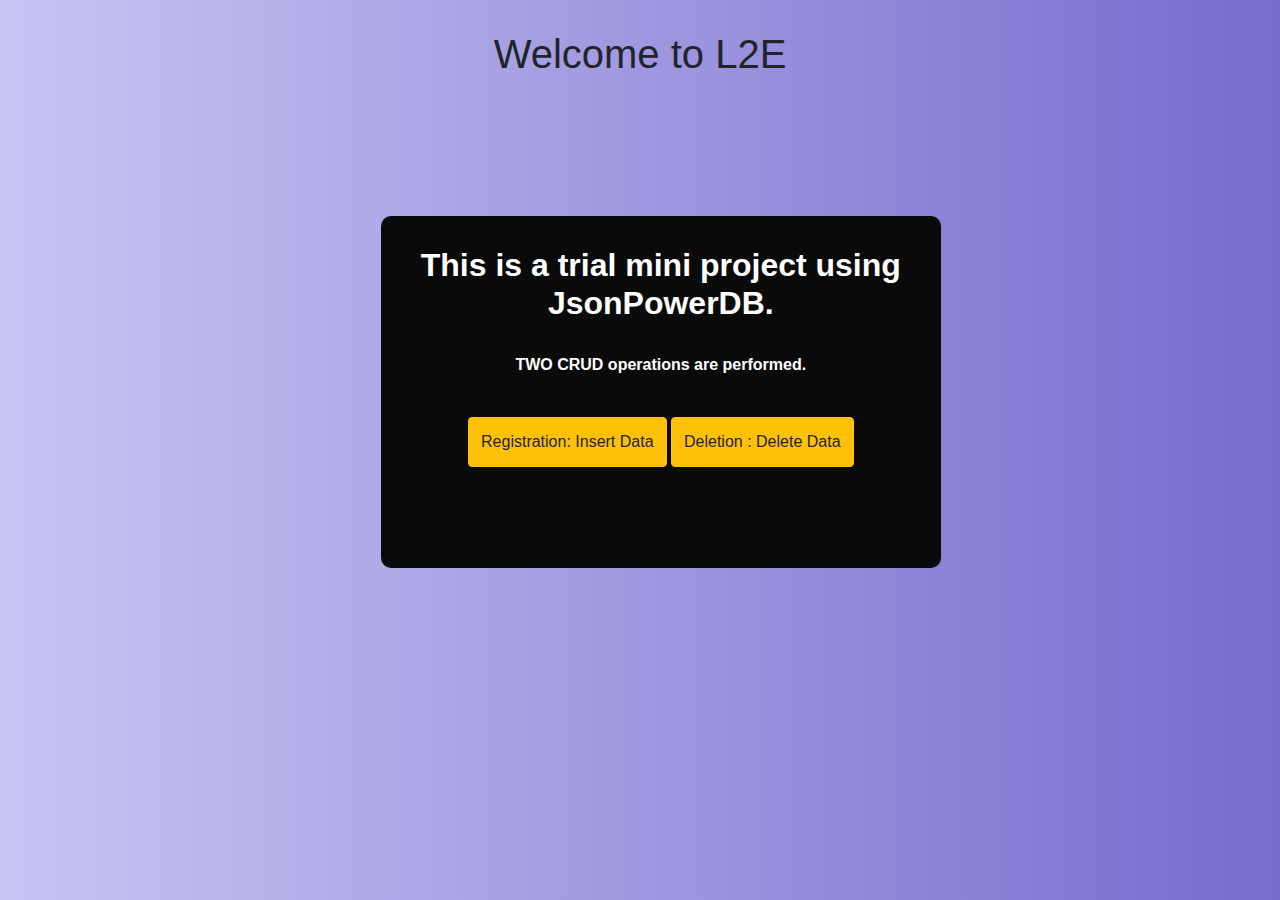
<file: index.html>
<!DOCTYPE html>
<html>

<head>
    <title>L2E Mini Project</title>
    <meta charset="UTF-8">
    <meta name="viewport" content="width=device-width, initial-scale=1.0">
    <link rel="stylesheet" href="style.css">
    <link rel="stylesheet" href="https://cdn.jsdelivr.net/npm/bootstrap@4.6.1/dist/css/bootstrap.min.css">

    <!-- jQuery library -->
    <script src="https://cdn.jsdelivr.net/npm/jquery@3.6.1/dist/jquery.slim.min.js"></script>
    <!-- Latest compiled JavaScript -->
    <script src="https://cdn.jsdelivr.net/npm/bootstrap@4.6.2/dist/js/bootstrap.bundle.min.js"></script>

    <script src="https://ajax.googleapis.com/ajax/libs/jquery/3.5.1/jquery.min.js"></script>
    <!-- login2explore javascript library cdn -->
    <script src="http://login2explore.com/jpdb/resources/js/0.0.3/jpdb-commons.js"></script>

</head>

<body>
    <center>
        <h1 id="mainHeading">Welcome to L2E</h1>
    </center>
    <div id="container">
        <center>
            <h2 class="subHeading">This is a trial mini project using JsonPowerDB.</h2>
            <p class="subHeading">TWO CRUD operations are performed.</p><br>
            <button class="btn btn-warning" onclick="register()">Registration: Insert Data</button>
           <button class="btn btn-warning" data-toggle="modal" data-target="#myModal">Deletion : Delete Data</button>
        </center>
    </div>

    <!-- The Modal -->
    <div class="modal" id="myModal">
        <div class="modal-dialog">
            <div class="modal-content">

                <!-- Modal Header -->
                <div class="modal-header">
                    <h4 class="modal-title">Delete Employee</h4>
                    <button type="button" class="close" data-dismiss="modal">&times;</button>
                </div>

                <!-- Modal body -->
                <div class="modal-body">
                    <table class="table">
                        <tr>
                            <th>Enter Employee Id</th>
                            <th><input type="text"  id="Emp_id"></th>
                        </tr>
                    </table>
                </div>

                <!-- Modal footer -->
                <div class="modal-footer">
                    <button type="button" class="btn btn-danger" onclick="delete_data()" data-dismiss="modal">Delete</button>
                    <button type="button" class="btn btn-danger" data-dismiss="modal">Close</button>
                </div>

            </div>
        </div>
    </div>

    <script>
        function register() {
            window.location = 'registration.html';
        }
        function show_data() {
            window.location = 'show.html';
        }
        function update_data() {
            window.location = 'update.html';
        }
        function delete_data() {
            window.location = 'delete.html';
        }

        function delete_data(){
            var empId = $("#Emp_id").val();
            var putReqStr = createREMOVERecordRequest("90937995|-31949265572117278|90953702","TESTING", "TEST-REL",empId);
            alert(putReqStr);

            jQuery.ajaxSetup({ async: false });
            var resultObj = executeCommandAtGivenBaseUrl(putReqStr,"http://api.login2explore.com:5577", "/api/iml");
            jQuery.ajaxSetup({ async: true });

            alert("Deleted Successfully");

        }
    </script>

</body>

</html>
</file>
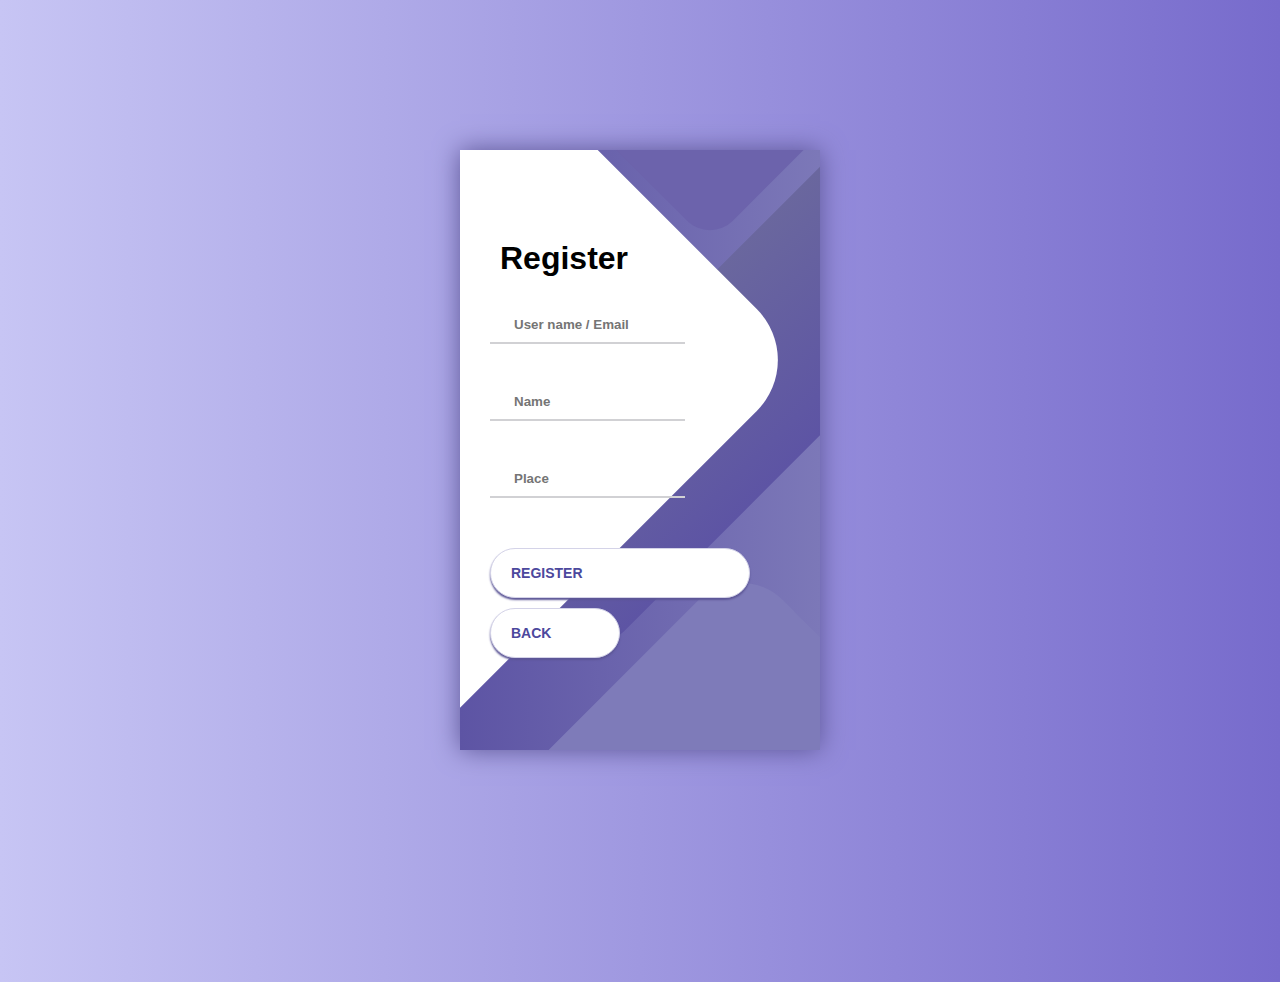
<file: registration.html>
<!DOCTYPE html>
<html lang="en">

<head>
    <meta charset="UTF-8">
    <meta http-equiv="X-UA-Compatible" content="IE=edge">
    <meta name="viewport" content="width=device-width, initial-scale=1.0">
    <title>Document</title>
    <link rel="stylesheet" href="style.css">
    <!-- <link rel="stylesheet" href="https://maxcdn.bootstrapcdn.com/bootstrap/3.4.1/css/bootstrap.min.css"> -->
    <script src="https://ajax.googleapis.com/ajax/libs/jquery/3.5.1/jquery.min.js"></script>
    <!-- <script src="https://maxcdn.bootstrapcdn.com/bootstrap/3.4.1/js/bootstrap.min.js"></script> -->

    <script src="http://login2explore.com/jpdb/resources/js/0.0.3/jpdb-commons.js"></script>

</head>

<style>
    
</style>


<body>


    <div class="container">
        <div class="screen">
            <div class="screen__content">
                <form class="login">
                    <h1 style="padding:10px; font-family: 'Franklin Gothic Medium', 'Arial Narrow', Arial, sans-serif;">Register</h1>
                    <div class="register__field">
                        <i class="login__icon fas fa-user"></i>
                        <input type="text" id="email_id" class="register__input" placeholder="User name / Email">
                    </div>
                    <div class="register__field">
                        <i class="login__icon fas fa-lock"></i>
                        <input type="text" id="name_id" class="register__input" placeholder="Name">
                    </div>
                    <div class="register__field">
                        <i class="login__icon fas fa-lock"></i>
                        <input type="text" id="place_id" class="register__input" placeholder="Place">
                    </div>
                    <button type="button" class="button register__submit" onclick="submit_data()">
                        <span class="button__text">Register</span>
                        <!-- <i class="button__icon fas fa-chevron-right"></i> -->
                    </button>
                    <button type="button" class="button register__back" onclick="back_btn()">
                        <span class="button__text">Back</span>
                        <!-- <i class="button__icon fas fa-chevron-right"></i> -->
                    </button>
                </form>
            </div>
            <div class="screen__background">
                <span class="screen__background__shape screen__background__shape4"></span>
                <span class="screen__background__shape screen__background__shape3"></span>
                <span class="screen__background__shape screen__background__shape2"></span>
                <span class="screen__background__shape screen__background__shape1"></span>
            </div>
        </div>
    </div>


    <script>

        function validateAndGetFormData() {
            var emailVar = $("#email_id").val();
            if (emailVar == "") {
                alert("Email is Required Value");
                $("#email_id").focus();
                return "";
            }
            var nameVar = $("#name_id").val();
            if (nameVar === "") {
                alert("Name is Required Value");
                $("#name_id").focus();
                return "";
            }
            var placeVar = $("#place_id").val();
            if (placeVar === "") {
                alert("Place is Required Value");
                $("#place_id").focus();
                return "";
            }
            var jsonStrObj = {
                email: emailVar,
                name: nameVar,
                place: placeVar,
            };
            return JSON.stringify(jsonStrObj);
        }


        function resetForm() {
            $("#email_id").val("")
            $("#name_id").val("");
            $("#place_id").val("");
            $("#email_id").focus();
        }


        function submit_data() {
            var jsonStr = validateAndGetFormData();
            if (jsonStr === "") {
                return;
            }
            var putReqStr = createPUTRequest("90937995|-31949265572117278|90953702",
                jsonStr, "TESTING", "TEST-REL");

            jQuery.ajaxSetup({ async: false });
            var resultObj = executeCommandAtGivenBaseUrl(putReqStr,"http://api.login2explore.com:5577", "/api/iml");
            jQuery.ajaxSetup({ async: true });

            resetForm();
            alert("Successfully Registered");
        }

        function back_btn(){
            window.location="index.html";
        }

    </script>


</body>

</html>
</file>
<file: style.css>
#mainHeading {
    font-family: 'Franklin Gothic Medium', 'Arial Narrow', Arial, sans-serif;
    margin-top: 30px;
}

#container {
    position: fixed;
    top: 40%;
    left: 48.5%;
    width: 35em;
    height: 22em;
    margin-top: -9em;
    margin-left: -15em;
    border: 1px solid #ccc;
    border-radius: 10px;
    background-color: #0a0a0a;
    border: activecaption;
    color: white;
}

.subHeading{
    margin-top: 30px;
    font-weight: bold;
    font-family:sans-serif;
}

.btn {
    font-weight: bolder;
    color: black;
    height: 50px;

}


@import url('https://fonts.googleapis.com/css?family=Raleway:400,700');

    * {
        box-sizing: border-box;
        margin: 0;
        padding: 0;
        font-family: Raleway, sans-serif;
    }

    body {
        background: linear-gradient(90deg, #C7C5F4, #776BCC);
    }

    .container {
        display: flex;
        align-items: center;
        justify-content: center;
        min-height: 100vh;
    }

    .screen {
        background: linear-gradient(90deg, #5D54A4, #7C78B8);
        position: relative;
        height: 600px;
        width: 360px;
        box-shadow: 0px 0px 24px #5C5696;
    }

    .screen__content {
        z-index: 1;
        position: relative;
        height: 100%;
    }

    .screen__background {
        position: absolute;
        top: 0;
        left: 0;
        right: 0;
        bottom: 0;
        z-index: 0;
        -webkit-clip-path: inset(0 0 0 0);
        clip-path: inset(0 0 0 0);
    }

    .screen__background__shape {
        transform: rotate(45deg);
        position: absolute;
    }

    .screen__background__shape1 {
        height: 520px;
        width: 520px;
        background: #FFF;
        top: -50px;
        right: 120px;
        border-radius: 0 72px 0 0;
    }

    .screen__background__shape2 {
        height: 220px;
        width: 220px;
        background: #6C63AC;
        top: -172px;
        right: 0;
        border-radius: 32px;
    }

    .screen__background__shape3 {
        height: 540px;
        width: 190px;
        background: linear-gradient(270deg, #5D54A4, #6A679E);
        top: -24px;
        right: 0;
        border-radius: 32px;
    }

    .screen__background__shape4 {
        height: 400px;
        width: 200px;
        background: #7E7BB9;
        top: 420px;
        right: 50px;
        border-radius: 60px;
    }

    .login {
        width: 320px;
        padding: 30px;
        padding-top: 80px;
    }

    .register__field {
        padding: 20px 0px;
        position: relative;
    }

    .login__icon {
        position: absolute;
        top: 30px;
        color: #7875B5;
    }

    .register__input {
        border: none;
        border-bottom: 2px solid #D1D1D4;
        background: none;
        padding: 10px;
        padding-left: 24px;
        font-weight: 700;
        width: 75%;
        transition: .2s;
    }

    .register__input:active,
    .register__input:focus,
    .register__input:hover {
        outline: none;
        border-bottom-color: #6A679E;
    }

    .register__submit {
        background: #fff;
        font-size: 14px;
        margin-top: 30px;
        padding: 16px 20px;
        border-radius: 26px;
        border: 1px solid #D4D3E8;
        text-transform: uppercase;
        font-weight: 700;
        display: flex;
        align-items: center;
        width: 100%;
        color: #4C489D;
        box-shadow: 0px 2px 2px #5C5696;
        cursor: pointer;
        transition: .2s;
    }
    .register__back {
        background: #fff;
        font-size: 14px;
        margin-top: 10px;
        /* margin-left: 125px; */
        padding: 16px 20px;
        border-radius: 26px;
        border: 1px solid #D4D3E8;
        text-transform: uppercase;
        font-weight: 700;
        display: flex;
        align-items: center;
        width: 50%;
        color: #4C489D;
        box-shadow: 0px 2px 2px #5C5696;
        cursor: pointer;
        transition: .2s;
    }

    .register__submit:active,
    .register__submit:focus,
    .register__submit:hover {
        border-color: #6A679E;
        outline: none;
    }

    .button__icon {
        font-size: 24px;
        margin-left: auto;
        color: #7875B5;
    }
</file>
